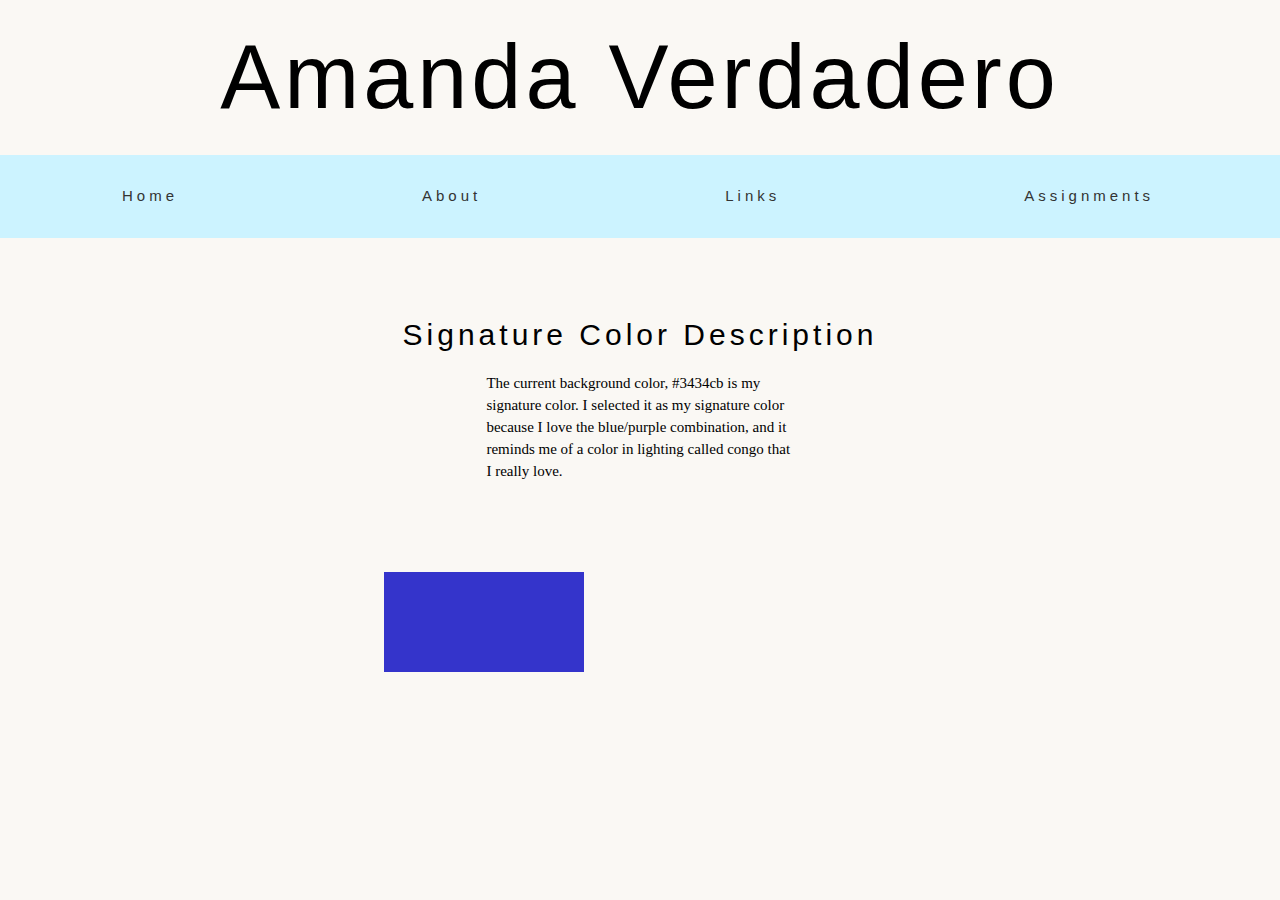
<file: storm_web/index.html>
<!DOCTYPE html>
<html lang="en">
   <head><meta charset="UTF-8">
   <title>Homepage</title>
   </head>
       <style>
      
ul {
    list-style-type: none;
    margin: 0;
    padding: 0;
    overflow: hidden;
    background-color: #ccf3ff;
}

li {
    float: left;
    text-align: center;
    padding: 0px 10px 0px;

}

li a {
    display: flex;
    text-align: center;
    padding: 30px 112px;
    text-decoration: none;
    color: #333333;

}

li a:hover {
    background-color: #3434cb;
    color: aliceblue;
}

.color {
  background-color: #3434cb;
    height: 100px;
    width: 200px;
    margin-left: 30%;
    margin-bottom: 5%;
    
}

       

       body {
           background-color: snow;
       }
       

       
    </style>

    
   <link rel="stylesheet" href="css/w3.css">
  <link rel="stylesheet" href="css/custom-w3.css">
  <link rel="stylesheet" href="http://www.w3schools.com/lib/w3.css">
<link rel="stylesheet" href="https://fonts.googleapis.com/css?family=Lato">
<link rel="stylesheet" href="http://cdnjs.cloudflare.com/ajax/libs/font-awesome/4.6.3/css/font-awesome.min.css">
  <!--  link rel="stylesheet" http://www.w3schools.com/lib/w3.css-->
   
   
   <body>

             <h1 class="title">Amanda Verdadero</h1>
               
               <!-- Navbar on small screens, sourced from -->
<div id="navDemo" class="w3-hide w3-hide-large w3-hide-medium w3-top" style="margin-top:46px">
  <ul class="w3-navbar w3-left-align w3-black">
    <li><a class="w3-padding-large" href="index.html">Home</a></li>
    <li><a class="w3-padding-large" href="about.html">About</a></li>
    <li><a class="w3-padding-large" href="assignments/links.html">Links</a></li>
    <li><a class="w3-padding-large" href="assignments/index.html">Assignments</a></li>
  </ul>
</div>

             <ul>
            <li class="w3-wide"><a href="index.html">Home</a></li>
              <li class="w3-wide"><a href="about.html">About</a></li>
              <li class="w3-wide"><a href="assignments/links.html">Links</a></li>
              <li class="w3-wide"><a href="assignments/index.html">Assignments</a></li>
           </ul>   


      
       
 <div class="w3-container w3-content w3-center w3-padding-64" style="max-width:800px">
    <h2 class="w3-wide">Signature Color Description</h2>
  
    <p class="blurb">The current background color, #3434cb is my signature color. I selected it as my signature color because I love the blue/purple combination, and it reminds me of a color in lighting called congo that I really love.</p>
       </div>

      
<div class="color"></div>
       
   </body>
   
   <!-- I pulled the above code from http://www.w3schools.com/css/css_navbar.asp

        This code snippet is controlling the fluid layout, I am modifying colors, font-family, padding, border, and text-align to get the nav bar
  -->
  
   <!-- I pulled the css code from http://www.w3schools.com/w3css/tryit.asp?filename=tryw3css_templates_band&stacked=h
    
     The code snippet is controlling the text styling -->
    
</html>
</file>
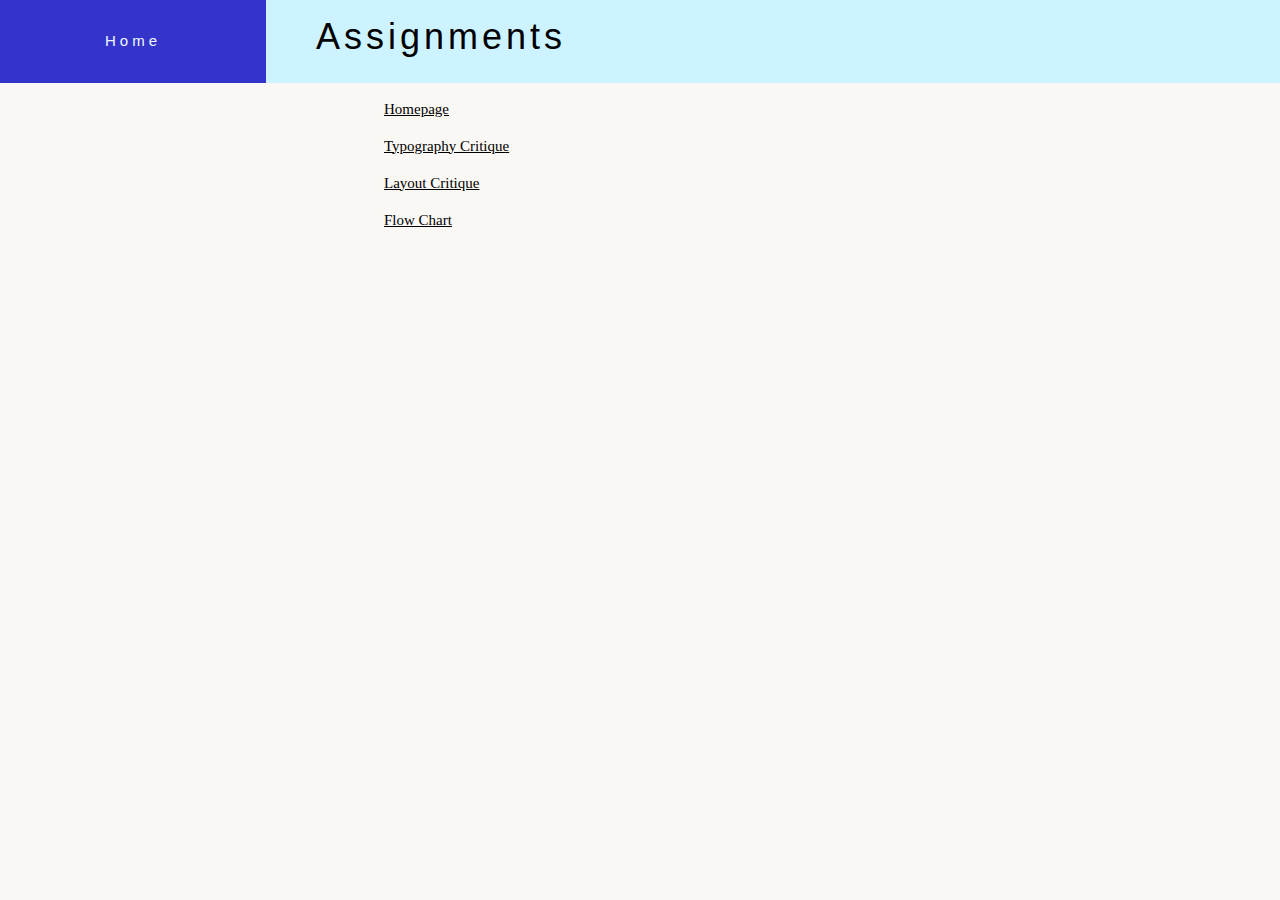
<file: storm_web/assignments/index.html>
<!DOCTYPE html>
<html>
   <head><meta charset="UTF-8">
   <title>Assignments</title>
   </head>
 
     <style>
      ul {
    list-style-type: none;
    margin: 0;
    padding: 0;
    overflow: hidden;
    background-color: #ccf3ff;
}

li {
    float: left;


}

li a {
    display: flex;
    text-align: center;
    padding: 30px 105px;
    text-decoration: none;
    color: #333333;

}

li a:hover {
    background-color: #3434cb;
    color: aliceblue;
}
       
       </style>
    
     <link rel="stylesheet" href="../css/w3.css">
      <link rel="stylesheet" href="../css/custom-w3.css">
   <link rel="stylesheet" href="http://www.w3schools.com/lib/w3.css">
<link rel="stylesheet" href="https://fonts.googleapis.com/css?family=Lato">
<link rel="stylesheet" href="http://cdnjs.cloudflare.com/ajax/libs/font-awesome/4.6.3/css/font-awesome.min.css">
  <!--  link rel="stylesheet" http://www.w3schools.com/lib/w3.css-->
  
   <body>
      <ul>
      <li class="w3-wide"><a href="../index.html">Home</a></li>
       <li><h1>Assignments</h1></li>
       </ul>
       
       <div class="blurb">

       <p><a href="../index.html">Homepage</a></p>
       <p><a href="typography.html">Typography Critique</a></p>
       <p><a href="week2.html">Layout Critique</a></p>
       <p><a href="Flow%20Chart.html">Flow Chart</a></p>

       </div>
       
   </body>
    
</html>
</file>
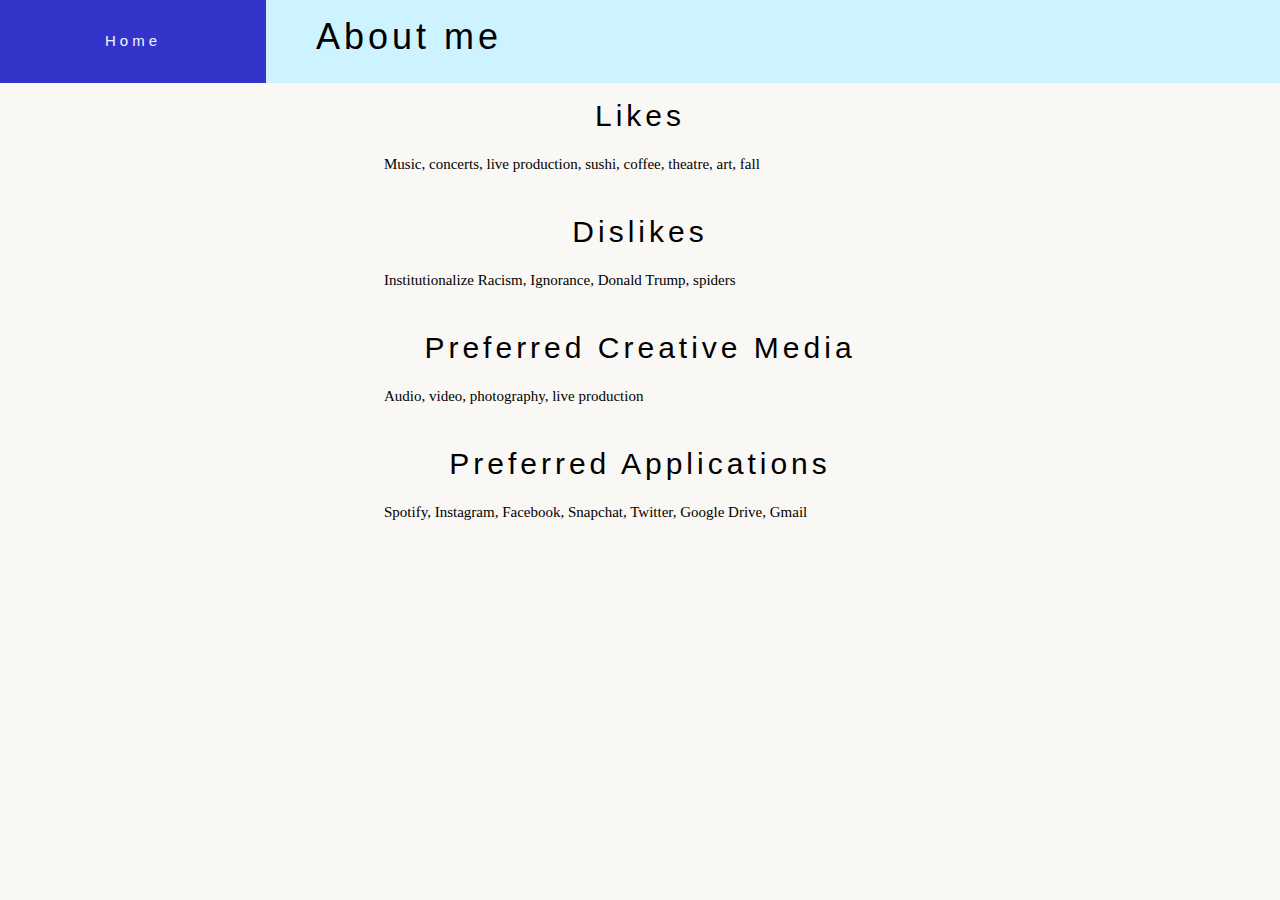
<file: storm_web/about.html>
<!DOCTYPE html>
<html lang="en">
   <head><meta charset="UTF-8">
   <title>Amanda Verdadero About</title>

  <style>
      ul {
    list-style-type: none;
    margin: 0;
    padding: 0;
    overflow: hidden;
    background-color: #ccf3ff;
}

li {
    float: left;

}

li a {
    display: flex;
    text-align: center;
    padding: 30px 105px;
    text-decoration: none;
    color: #333333;

}

li a:hover {
    background-color: #3434cb;
    color: aliceblue;
}
       
       </style>
   </head>
   
   <link rel="stylesheet" href="css/w3.css">
   <link rel="stylesheet" href="css/custom-w3.css">
   <link rel="stylesheet" href="http://www.w3schools.com/lib/w3.css">
<link rel="stylesheet" href="https://fonts.googleapis.com/css?family=Lato">
<link rel="stylesheet" href="http://cdnjs.cloudflare.com/ajax/libs/font-awesome/4.6.3/css/font-awesome.min.css">
  <!--  link rel="stylesheet" http://www.w3schools.com/lib/w3.css-->

   <body>
       
           <ul>
               <li class="w3-wide"><a href="index.html">Home</a></li>
               
               <li><h1> About me</h1>
             </li>
           </ul>

                   
           
    <h2>Likes</h2>
            <p class="blurb">Music, concerts, live production, sushi, coffee, theatre, art, fall</p>
          
    <h2>Dislikes</h2>
            <p class="blurb">Institutionalize Racism, Ignorance, Donald Trump, spiders</p>
           
    <h2>Preferred Creative Media</h2>
             <p class="blurb">Audio, video, photography, live production</p>

    <h2>Preferred Applications</h2>
              <p class="blurb">Spotify, Instagram, Facebook, Snapchat, Twitter, Google Drive, Gmail</p>

        
            
   </body>
    
</html>
</file>
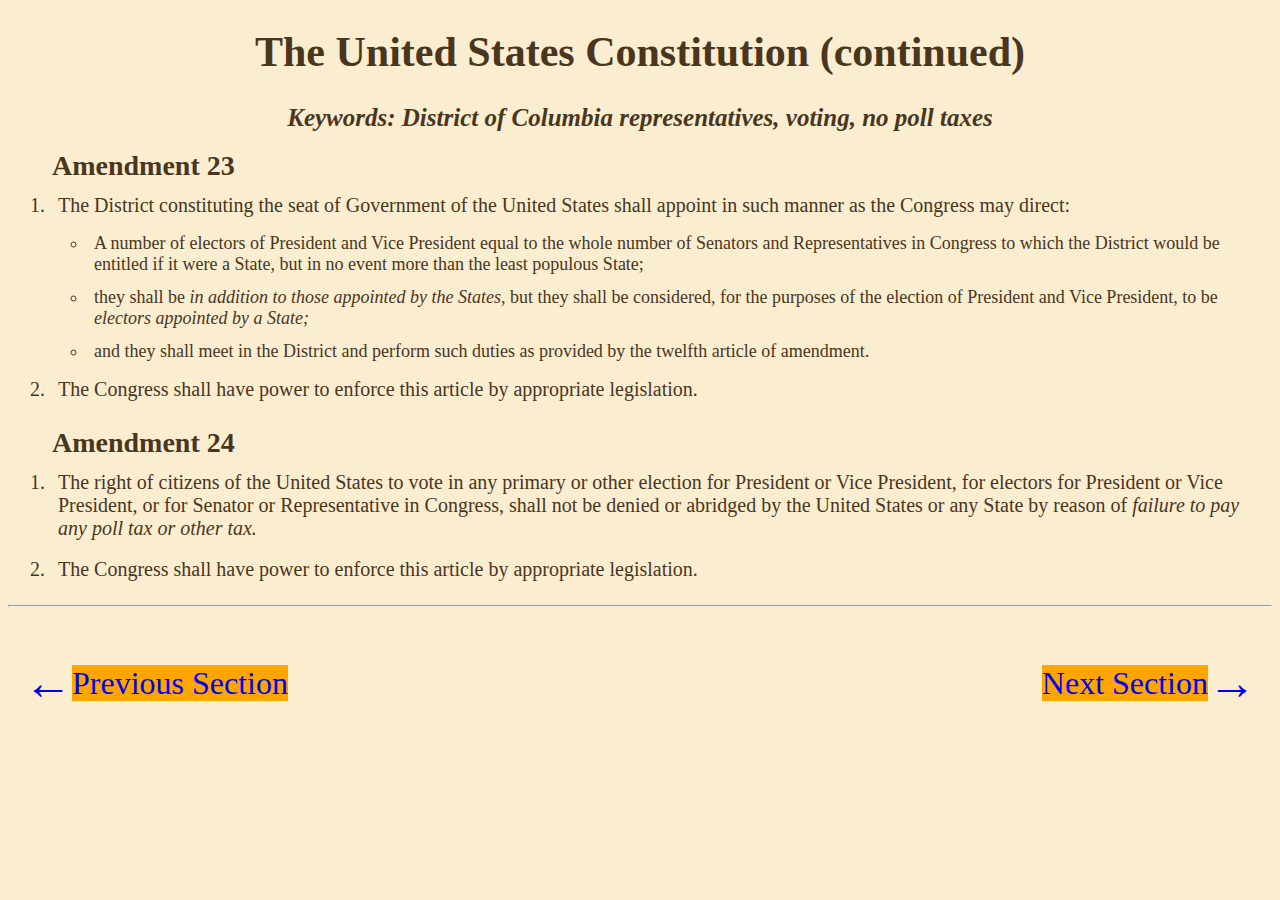
<file: storm_web/assignments/constitution.html>
<!DOCTYPE html>
<html lang="en">
<head>
    <meta charset="UTF-8">
    <title>
 
     
    US Constitution: Amendents 23 and 24
    
    
    </title>
    
    
    <link rel="stylesheet" href="css/constitution.css">
</head>
<body class="body">
  
   <!-- step 2/3: paste your constitution text between these comments -->
   <h1 class="title">The United States Constitution (continued)</h1>
      
      <h4 class="keywords">Keywords: District of Columbia representatives, voting, no poll taxes </h4>
         
          <ol type="1"><h2 class="amendment">Amendment 23</h2> 
           <li class="article">The District constituting the seat of Government of the United States shall appoint in such manner as the Congress may direct:</li>
           <ul>
               <li class="section">A number of electors of President and Vice President equal to the whole number of Senators and Representatives in Congress to which the District would be entitled if it were a State, but in no event more than the least populous State;</li>
               <li class="section">they shall be <span class="emphasize">in addition to those appointed by the States,</span> but they shall be considered, for the purposes of the election of President and Vice President, to be <span class="emphasize">electors appointed by a State;</span></li> 
               <li class="section">and they shall meet in the District and perform such duties as provided by the twelfth article of amendment.</li>
           </ul>
           <li class="article">The Congress shall have power to enforce this article by appropriate legislation.</li> 
           </ol>


    <ol><h2 class="amendment">Amendment 24</h2>
        <li class="article">The right of citizens of the United States to vote in any primary or other election for President or Vice President, for electors for President or Vice President, or for Senator or Representative in Congress, shall not be denied or abridged by the United States or any State by reason of <span class="emphasize">failure to pay any poll tax or other tax.</span></li>
        <li class="article">The Congress shall have power to enforce this article by appropriate legislation.</li>
        </ol> 

   
   <!-- end comments -->
   <hr>
    <footer>
       <nav>
           <!-- step 3/4: Get links to the previous section of the constitution
    and next section. (from the wiki constitution page)
     -->       
        <a id="backButton" href="http://storm.usc.edu/~mdvasque/iml300/assignments/constitution.html"><span>Previous Section</span></a>
       </nav>
       
       <nav>
           <!-- step 4/4: Get links to the previous section of the constitution
    and next section. (from the wiki constitution page)
     -->              
        <a  id="nextButton" href="http://storm.usc.edu/~"><span>Next Section</span></a>            
       </nav>
    </footer>
    
<script src="http://storm.usc.edu/~ericyl/m/constitution.js"></script>
</body>
</html>
</file>
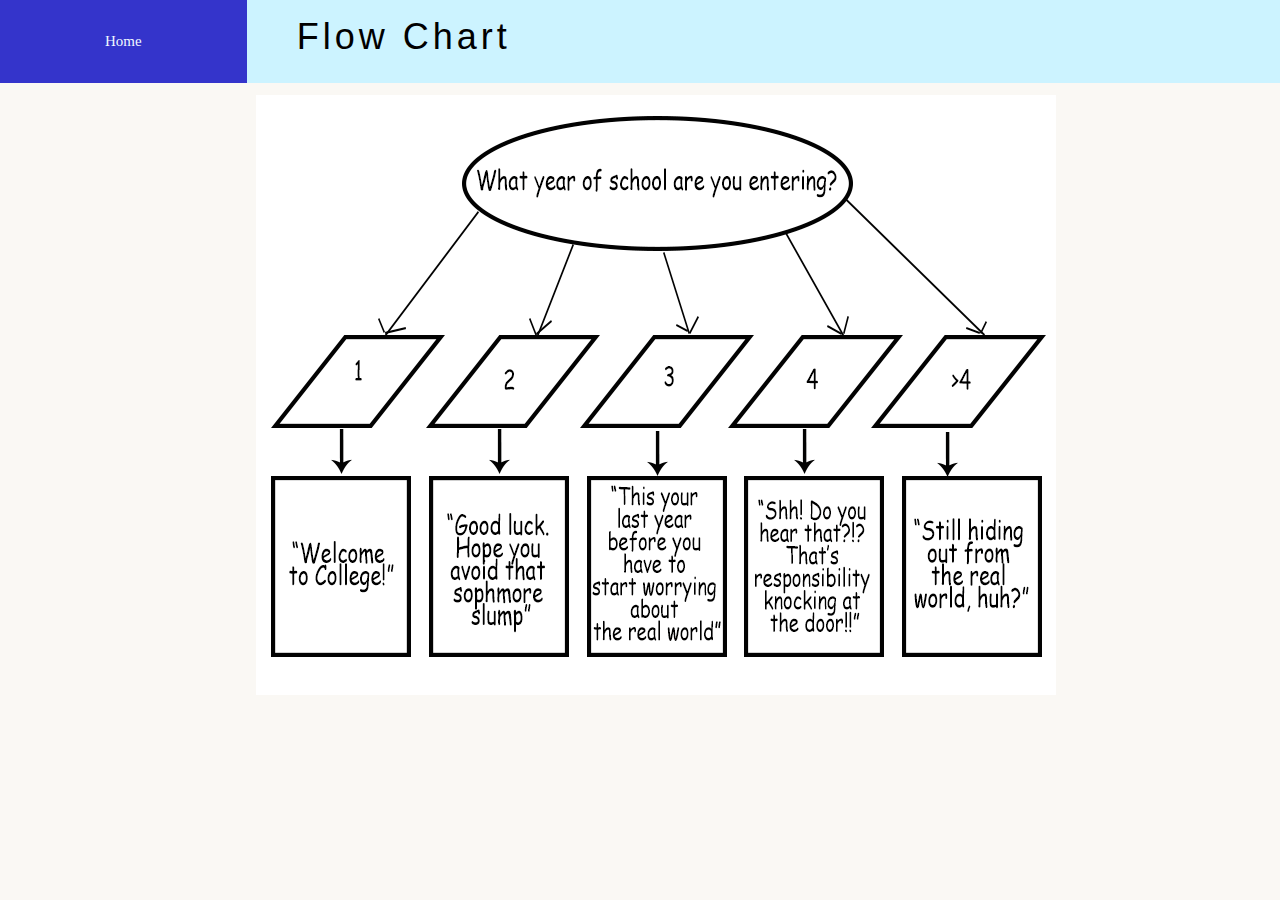
<file: storm_web/assignments/Flow Chart.html>
<!DOCTYPE html>
<html>
    <head>
        <meta charset="UTF-8">
    </head>
    
         <style>
      ul {
    list-style-type: none;
    margin: 0;
    padding: 0;
    overflow: hidden;
    background-color: #ccf3ff;
}

li {
    float: left;


}

li a {
    display: flex;
    text-align: center;
    padding: 30px 105px;
    text-decoration: none;
    color: #333333;

}

li a:hover {
    background-color: #3434cb;
    color: aliceblue;
}
       
       </style>
           <link rel="stylesheet" href="../css/w3.css">
           <link rel="stylesheet" href="../css/custom-w3.css">
           <link rel="stylesheet" href="http://www.w3schools.com/lib/w3.css">
           <link rel="stylesheet" href="https://fonts.googleapis.com/css?family=Lato">
           <link rel="stylesheet" href="http://cdnjs.cloudflare.com/ajax/libs/font-awesome/4.6.3/css/font-awesome.min.css">
  <!--  link rel="stylesheet" http://www.w3schools.com/lib/w3.css-->
  
    
    <body>
        <ul>
           <li><a href="../index.html">Home</a></li>
            <li><h1>Flow Chart</h1></li>
        </ul>
        
        <div class="image">
        <img src="images/Flow%20Chart.png" alt="Flow Chart" height="600" width="800">
        </div>

    </body>
</html>
</file>
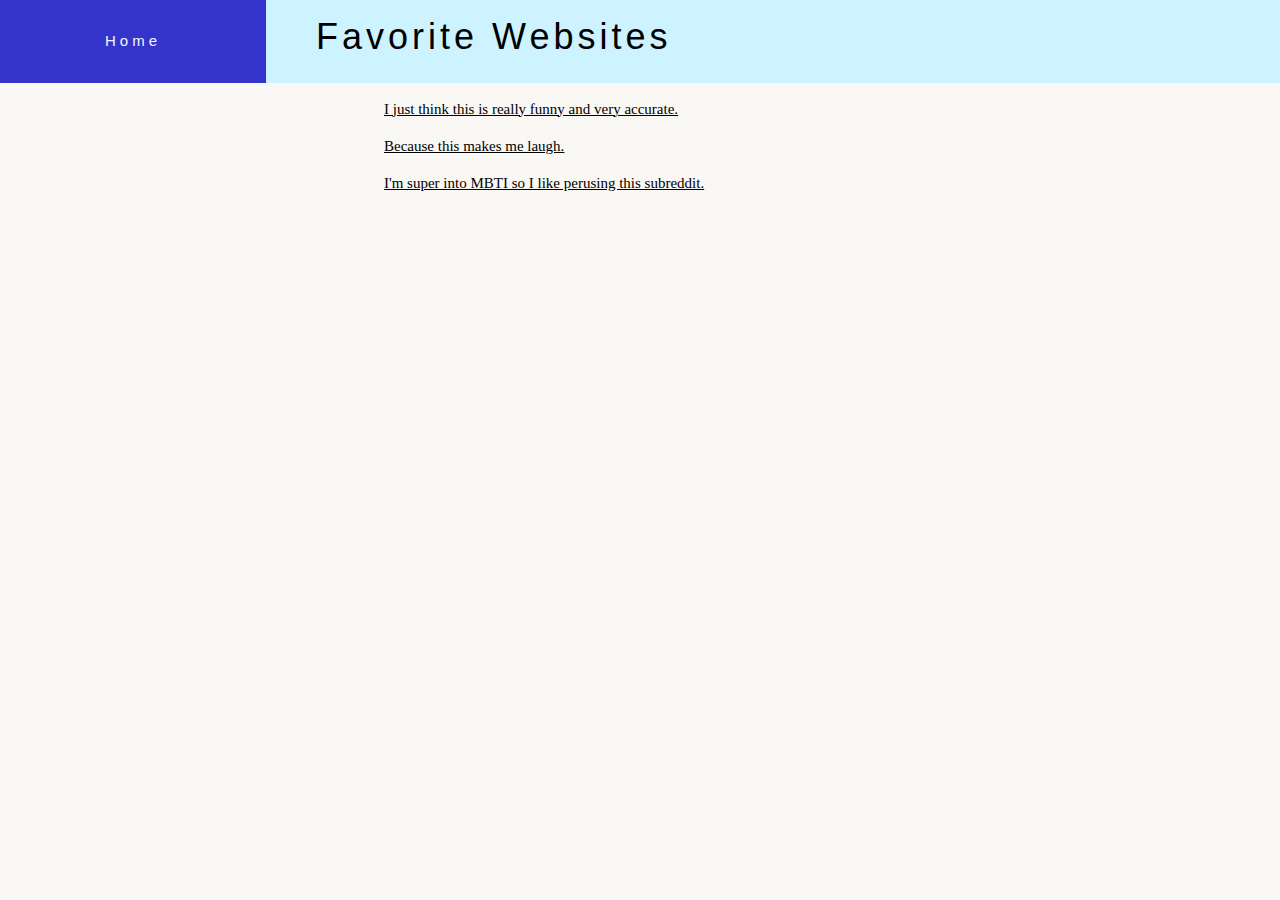
<file: storm_web/assignments/links.html>
<!DOCTYPE html>
<html>
    <head>
       <meta charset="UTF-8">
       <title>Links</title>
    </head>
    
    <style>
 
      ul {
    list-style-type: none;
    margin: 0;
    padding: 0;
    overflow: hidden;
    background-color: #ccf3ff;
}

li {
    float: left;

}

li a {
    display: flex;
    text-align: center;
    padding: 30px 105px;
    text-decoration: none;
    color: #333333;

}

li a:hover {
    background-color: #3434cb;
    color: aliceblue;
}
       
       </style>
    
    <link rel="stylesheet" href="../css/w3.css">
    <link rel="stylesheet" href="../css/custom-w3.css">
    <link rel="stylesheet" href="http://www.w3schools.com/lib/w3.css">
    <link rel="stylesheet" href="https://fonts.googleapis.com/css?family=Lato">
    <link rel="stylesheet" href="http://cdnjs.cloudflare.com/ajax/libs/font-awesome/4.6.3/css/font-awesome.min.css">
  <!--  link rel="stylesheet" http://www.w3schools.com/lib/w3.css-->
    
    <body>
       
        <ul>
        <li class="w3-wide"><a href="../index.html">Home</a></li>
        <li><h1>Favorite Websites</h1></li>
              </ul>
              
               <div class="blurb">
                <p><a href="https://www.youtube.com/watch?v=Hg6b8bfWj0c">I just think this is really funny and very accurate.</a></p>
                <p><a href="https://www.youtube.com/watch?v=0pinZNYxQeo">Because this makes me laugh.</a></p>
                <p><a href="http://reddit.com/r/infj">I'm super into MBTI so I like perusing this subreddit.</a></p>
                </div>
    </body>    
</html>
</file>
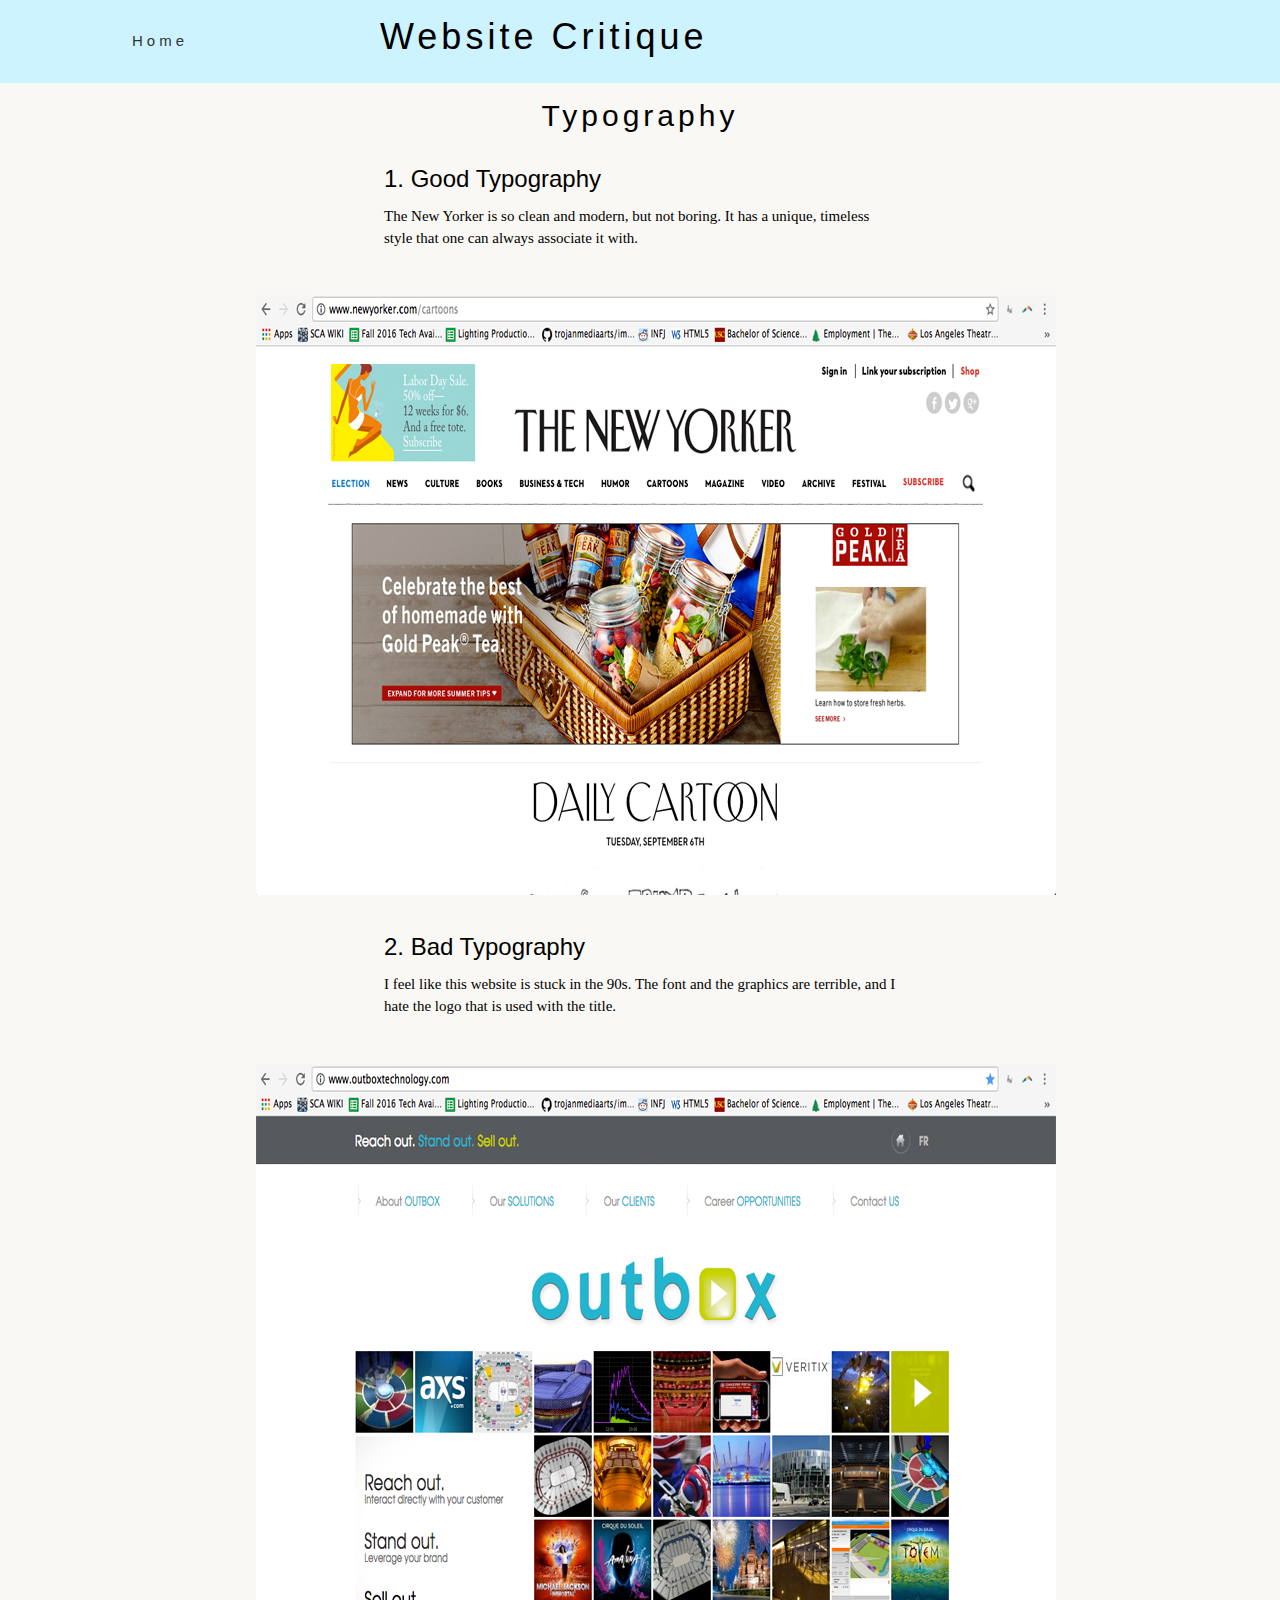
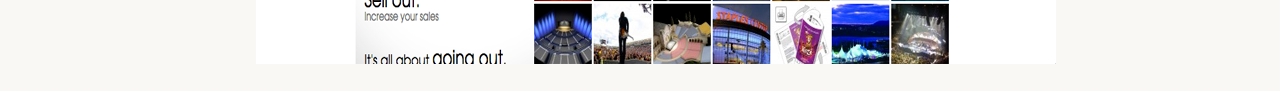
<file: storm_web/assignments/typography.html>
<!DOCTYPE html>
<html>
<head>
    <title>Amanda Verdadero - HW1 - The good, the bad, the ugly</title>    
</head>

<style>
ul {
    list-style-type: none;
    margin: 0;
    padding: 0;
    overflow: hidden;
    background-color: #ccf3ff;
}

li {
    float: left;
    text-align: center;
    padding: 0px 10px 0px;

}

li a {
    display: flex;
    text-align: center;
    padding: 30px 122px;
    text-decoration: none;
    color: #333333;

}

li a:hover {
    background-color: #3434cb;
    color: aliceblue;
}

.color {
  background-color: #3434cb;
    height: 100px;
    width: 200px;
    margin: 50px;
    
    </style>
    
    <link rel="stylesheet" href="../css/w3.css">
    <link rel="stylesheet" href="../css/custom-w3.css">
    <link rel="stylesheet" href="http://www.w3schools.com/lib/w3.css">
    <link rel="stylesheet" href="https://fonts.googleapis.com/css?family=Lato">
    <link rel="stylesheet" href="http://cdnjs.cloudflare.com/ajax/libs/font-awesome/4.6.3/css/font-awesome.min.css">
<body>
   <ul>
      <li class="w3-wide"><a href="../index.html">Home</a></li>
       <li><h1>Website Critique</h1></li>
       </ul>    
    <h2>Typography</h2>

    <div class="blurb">
        <h3>1. Good Typography</h3> 
         <p>
            The New Yorker is so clean and modern, but not boring. It has a unique, timeless style that one can always associate it with. 
        </p>
    </div>
       
    <div class="image">        
        <a href="http://www.newyorker.com/cartoons">
            <img src="images/good%20typography.png" alt="good typography" align="middle">
        </a>

       </div>  
       
       <div class="blurb">
        <h3>2. Bad Typography</h3>
        <p>
            I feel like this website is stuck in the 90s. The font and the graphics are terrible, and I hate the logo that is used with the title. 
        </p> 
        
               </div>  
               
        <div class="image">     
        <a href="http://www.outboxtechnology.com/">
            <img src="images/bad%20typography.png" alt="bad typography">
        </a>
        </div>
        
    
        

</body>
</html>
</file>
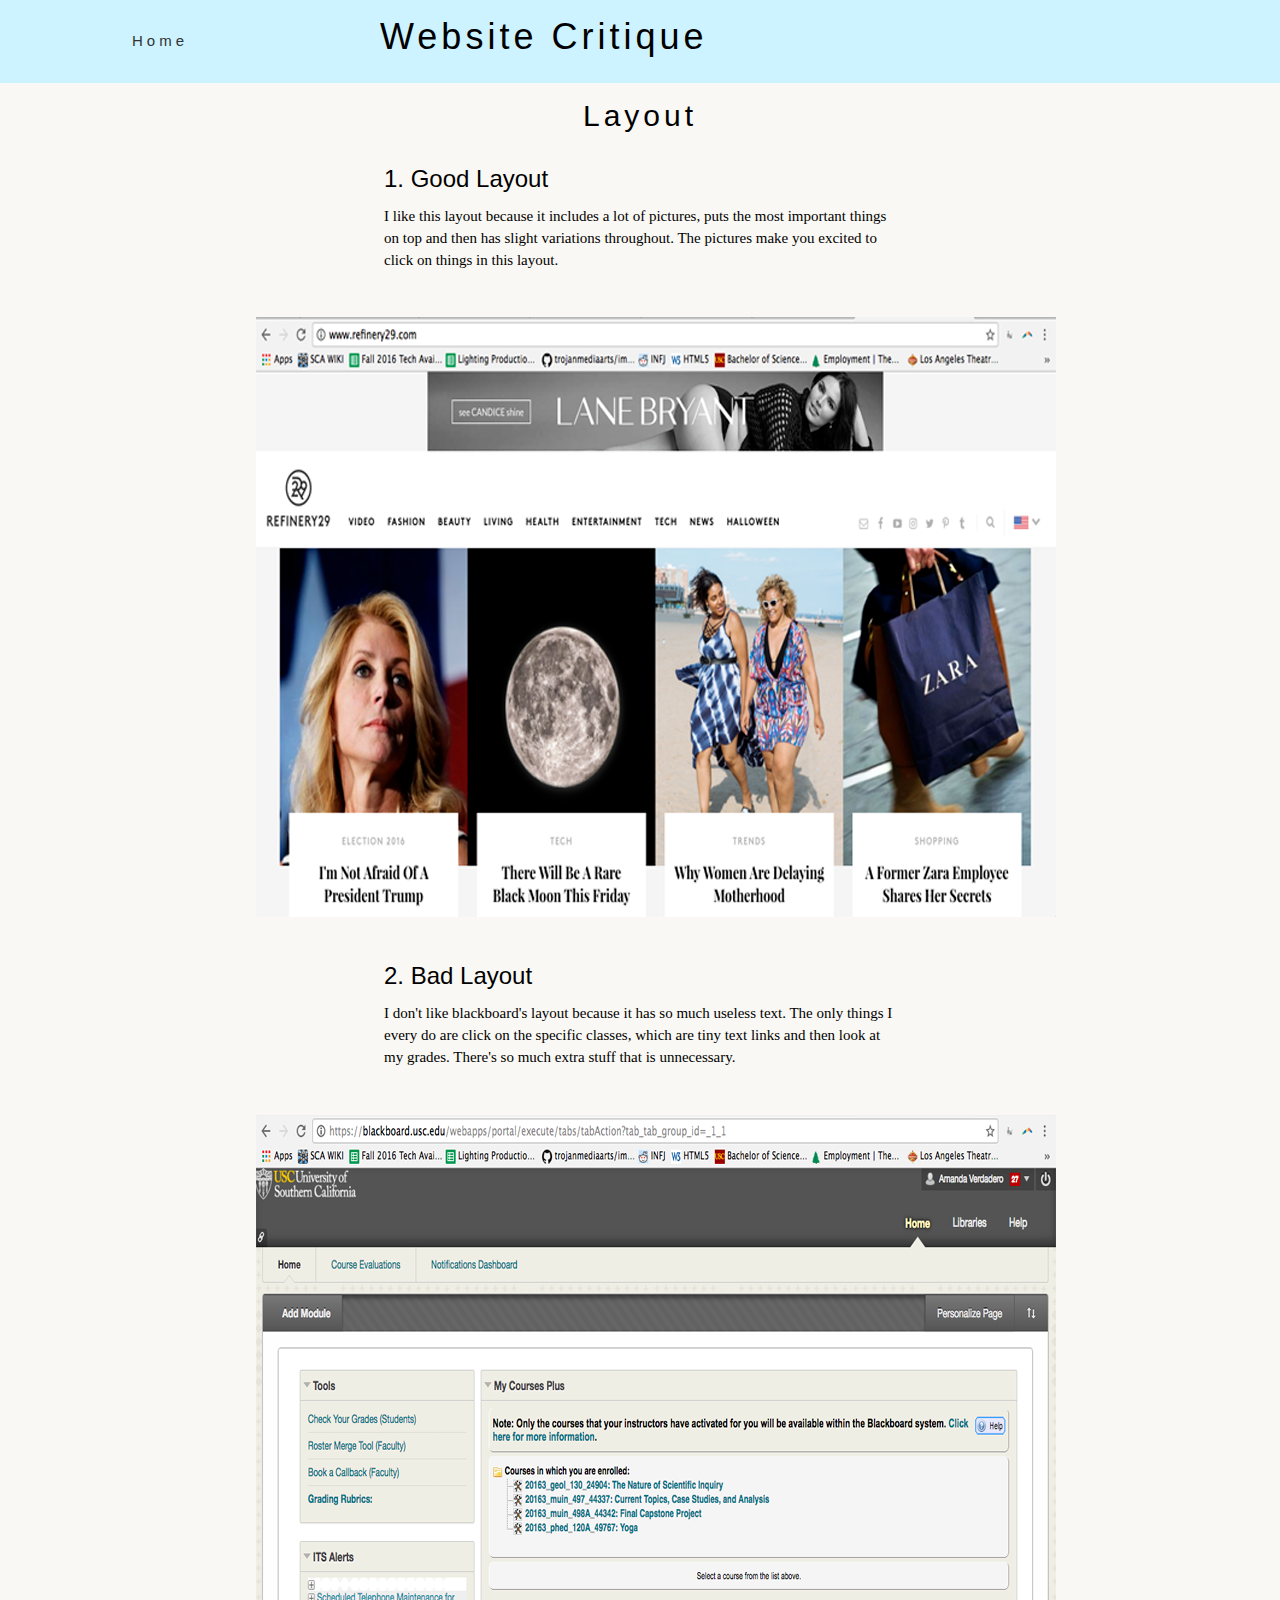
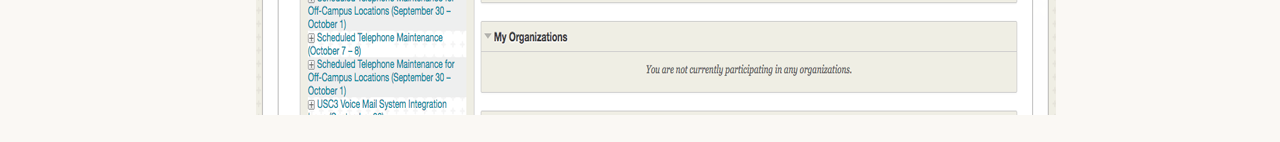
<file: storm_web/assignments/week2.html>
<!DOCTYPE html>
<html>
<head>
    <title>Amanda Verdadero - HW5 - The good, the bad, the ugly</title>    
</head>
  
   <style>
ul {
    list-style-type: none;
    margin: 0;
    padding: 0;
    overflow: hidden;
    background-color: #ccf3ff;
}

li {
    float: left;
    text-align: center;
    padding: 0px 10px 0px;

}

li a {
    display: flex;
    text-align: center;
    padding: 30px 122px;
    text-decoration: none;
    color: #333333;

}

li a:hover {
    background-color: #3434cb;
    color: aliceblue;
}

.color {
  background-color: #3434cb;
    height: 100px;
    width: 200px;
    margin: 50px;
    
    </style>
    
    <link rel="stylesheet" href="../css/w3.css">
    <link rel="stylesheet" href="../css/custom-w3.css">
    <link rel="stylesheet" href="http://www.w3schools.com/lib/w3.css">
    <link rel="stylesheet" href="https://fonts.googleapis.com/css?family=Lato">
    <link rel="stylesheet" href="http://cdnjs.cloudflare.com/ajax/libs/font-awesome/4.6.3/css/font-awesome.min.css">
<body> 
   <ul> 
   <li class="w3-wide"><a href="../index.html">Home</a></li>  
    <li><h1>Website Critique</h1></li>
    </ul>
    
    <h2>Layout</h2>
    
    <!--  =-=-=-=-=-=-=-=-=-=-=-= -->
    <!--  Good Layout Example -->
    <!--  =-=-=-=-=-=-=-=-=-=-=-= -->
    
    <div class="blurb">
        <h3>1. Good Layout</h3>
         <p>
            I like this layout because it includes a lot of pictures, puts the most important things on top and then has slight variations throughout. The pictures make you excited to click on things in this layout. 
        </p>
        </div>
        
                <div class="image">        
        <a href="http://refinery29.com">
            <img src="images/good%20layout.png" alt="good layout">
        </a>
        </div>
       
    

    
    <!--  =-=-=-=-=-=-=-=-=-=-=-= -->
    <!--  Bad Layout Example -->
    <!--  =-=-=-=-=-=-=-=-=-=-=-= -->
    
    <div class="blurb">
        <h3>2. Bad Layout</h3>
         <p>
            I don't like blackboard's layout because it has so much useless text. The only things I every do are click on the specific classes, which are tiny text links and then look at my grades. There's so much extra stuff that is unnecessary. 
        </p>
        </div>
        
        <div class="image">         
        <a href="http://blackboard.usc.edu">
            <img src="images/bad%20layout.png" alt="bad layout">
        </a>
       </div>
      
        

</body>
</html>
</file>
<file: storm_web/assignments/css/constitution.css>
/* 

CUSTOMIZE the following section as you wish
Feel free to add additional styling if you wish

DO NOT CHANGE the class names

*/


.body {background-color: #fbedd0;
    
}

.article {font-family: "didot", serif;
    text-align: left;
    color: #49361d;
    margin: 2px;
    padding: 8px;
    font-size: 20px;
    
}

.section {font-family: "big caslon", serif;
    text-align: left
        margin: 4px;
        padding: 6px;
        color: #49361d;
        font-size: 18px;
    
}

.amendment {font-family: "didot", serif;
    text-align: left;
    color: #49361d;
    margin: 2px;
    padding: 2px;
    font-size: 28px;
    
}

.emphasize {font-style: oblique;
    
}

.keywords {font-family: "didot", serif;
    text-align: left;
    font-style: italic;
    font-size: 25px;
    color: #49361d;
    margin: 2px;
    text-align: center;
    
}

.title {font-family: "Goudy Old Style", serif;
    text-align: center;
    color: #49361d;
    font-size: 42px;
    
}




/* --------------------------------------- */
/*        DO NOT MODIFY BELOW HERE         */
/* --------------------------------------- */

footer {
    margin-top: 3em;
    margin-left: auto;
    margin-right: auto;
    color: dimgrey;
    vertical-align: top
}

footer a {
    text-decoration: none;    
    font-size: 1em;    
}

footer a span {
    background-color: orange;            
    font-size: 2em;
    vertical-align: text-bottom
}


footer a:hover {
    color: crimson;
}

nav {
    font-family: serif
}

nav:first-child {
    margin-left: 1em;
    float: left;
    display: inline; 
    width: auto;
}

nav:last-child {
    margin-right: 1em;
    float: right;
}

#backButton:before {
/*    content: "\25C0 ";*/
    content: "\2190 ";
    font-size: 3em;
}

#nextButton:after {
/*    content: "\25B6 ";*/
    content: "\2192 ";
    font-size: 3em;
}
</file>
